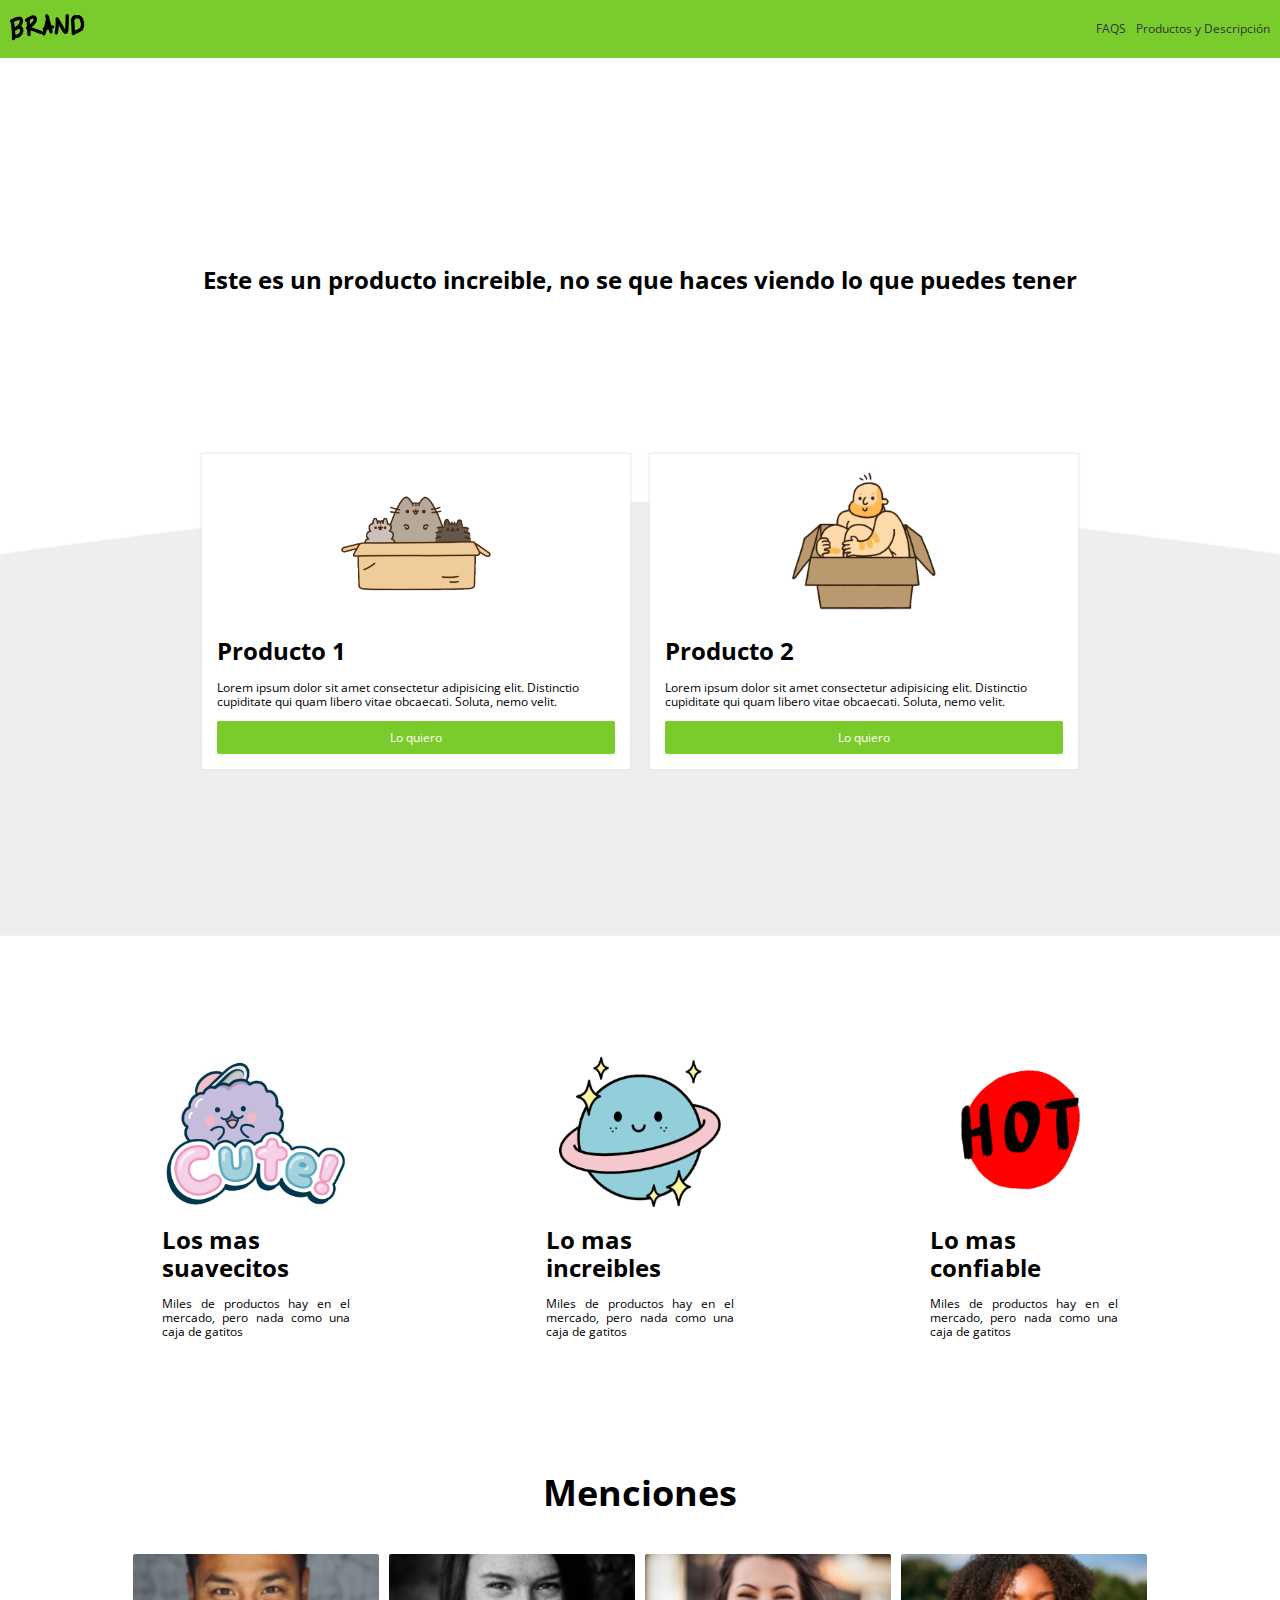
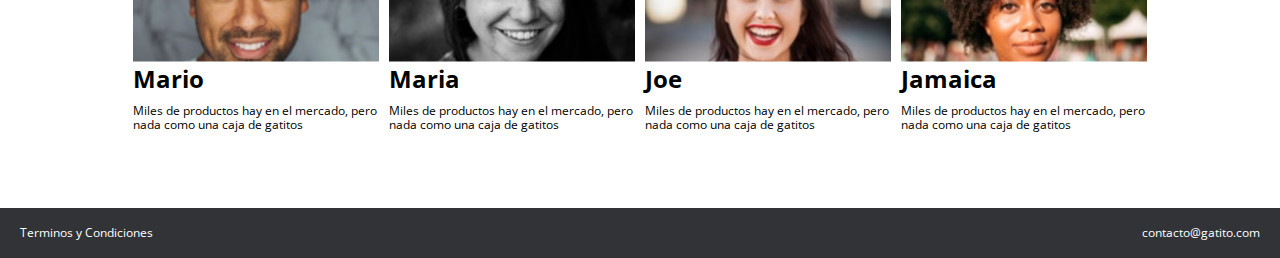
<file: index.html>
<!DOCTYPE html>
<html lang="es">

<head>
    <meta charset="UTF-8">
    <meta name="viewport" content="width=device-width, initial-scale=1.0">
    <link rel="stylesheet" href="css/grid.css">
    <link rel="stylesheet" href="css/animation.css">
    <link rel="stylesheet" href="css/normalize.css">
    <link rel="stylesheet" href="css/index.css">
    <link rel="stylesheet" href="css/mobile.css">
    <title>Brand</title>
</head>

<body>
    <nav class="fadeInDown">
        <div class="brand_image">
            <img src="images/logo.png" alt="Logo">
        </div>
        <div class="nav_options">
            <ul>
                <li><a href="#">FAQS</a></li>
                <li><a href="#">Productos y Descripción</a></li>
            </ul>
        </div>
    </nav>

    <div class="main-section fadeIn">
        <h1>Este es un producto increible, no se que haces viendo lo que puedes tener</h1>
    </div>

    <div class="products">
        <div class="product fadeInUp">
            <div class="content">
                <div class="img_content">
                    <img src="images/box2.png" alt="Box1">
                </div>
                <h1>Producto 1</h1>
                <p>Lorem ipsum dolor sit amet consectetur adipisicing elit. Distinctio cupiditate qui quam libero vitae
                    obcaecati. Soluta, nemo velit. </p>
                <button href="#" class="main-button">Lo quiero</button>
            </div>
        </div>
        <div class="product fadeInUp">
            <div class="content">
                <div class="img_content">
                    <img src="images/box1.png" alt="Box1">
                </div>
                <h1>Producto 2</h1>
                <p>Lorem ipsum dolor sit amet consectetur adipisicing elit. Distinctio cupiditate qui quam libero vitae
                    obcaecati. Soluta, nemo velit. </p>
                <button href="#" class="main-button">Lo quiero</button>
            </div>
        </div>
    </div>

    <div class="product_ads">
        <div class="ads">
            <div class="ads_img">
                <img src="images/b1.png" alt="Cute">
            </div>
            <div class="ads_description">
                <h1> Los mas suavecitos</h1>
                <p>Miles de productos hay en el mercado, pero nada como una caja de gatitos</p>
            </div>
        </div>
        <div class="ads">
            <div class="ads_img">
                <img src="images/b2.png" alt="Awesome">
            </div>
            <div class="ads_description">
                <h1> Lo mas increibles</h1>
                <p>Miles de productos hay en el mercado, pero nada como una caja de gatitos</p>
            </div>
        </div>
        <div class="ads">
            <div class="ads_img">
                <img src="images/b3.png" alt="Hot">
            </div>
            <div class="ads_description">
                <h1> Lo mas confiable</h1>
                <p>Miles de productos hay en el mercado, pero nada como una caja de gatitos</p>
            </div>
        </div>
    </div>

    <div class="reviews">
        <h1 class="title">Menciones</h1>
        <div class="user_container">
            <div class="user">
                <div class="user_img">
                    <img src="images/p1.png" alt="">
                </div>
                <div class="user_review">
                    <h1>Mario</h1>
                    <p>Miles de productos hay en el mercado, pero nada como una caja de gatitos</p>
                </div>
            </div>
            <div class="user">
                <div class="user_img">
                    <img src="images/p2.png" alt="">
                </div>
                <div class="user_review">
                    <h1>Maria</h1>
                    <p>Miles de productos hay en el mercado, pero nada como una caja de gatitos</p>
                </div>
            </div>
            <div class="user">
                <div class="user_img">
                    <img src="images/p3.png" alt="">
                </div>
                <div class="user_review">
                    <h1>Joe</h1>
                    <p>Miles de productos hay en el mercado, pero nada como una caja de gatitos</p>
                </div>
            </div>
            <div class="user">
                <div class="user_img">
                    <img src="images/p4.png" alt="">
                </div>
                <div class="user_review">
                    <h1>Jamaica</h1>
                    <p>Miles de productos hay en el mercado, pero nada como una caja de gatitos</p>
                </div>
            </div>
        </div>
    </div>

    <footer>
        <div class="contact">
            <a href="#">Terminos y Condiciones </a>
            <a href="#">contacto@gatito.com</a>
        </div>
    </footer>

</body>

</html>
</file>
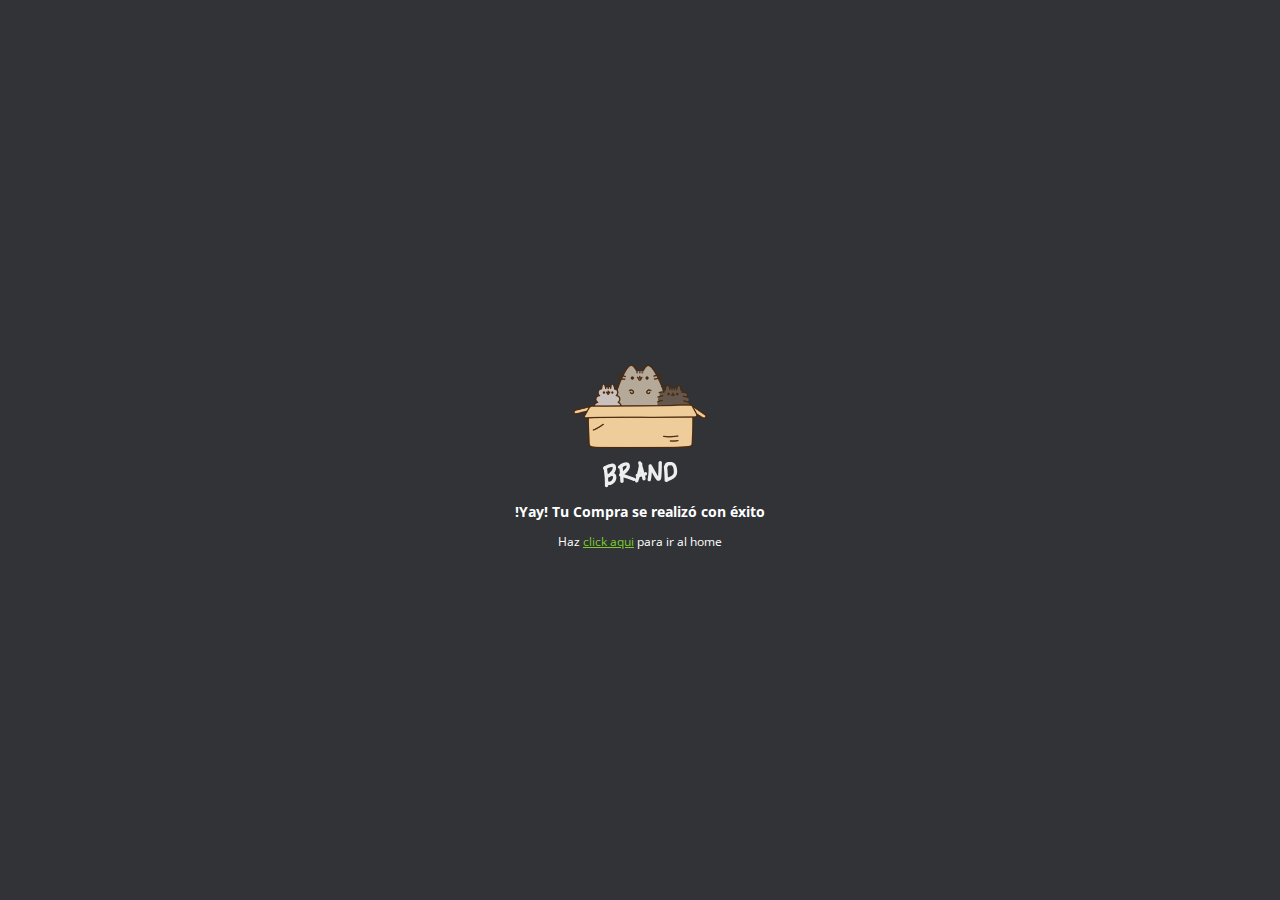
<file: exito.html>
<!DOCTYPE html>
<html lang="en">

<head>
    <meta charset="UTF-8">
    <meta name="viewport" content="width=device-width, initial-scale=1.0">
    <link rel="stylesheet" href="css/normalize.css">
    <link rel="stylesheet" href="css/index.css">
    <link rel="stylesheet" href="css/animation.css">
    <link rel="stylesheet" href="css/paypal.css">
    <title>Exito</title>
</head>

<body>
    <div class="content_paypal">
        <img src="images/box_brand.png" alt="">
        <h3>!Yay! Tu Compra se realizó con éxito</h3>
        <p>Haz <a href="index.html">click aqui</a> para ir al home</p>
    </div>
</body>

</html>
</file>
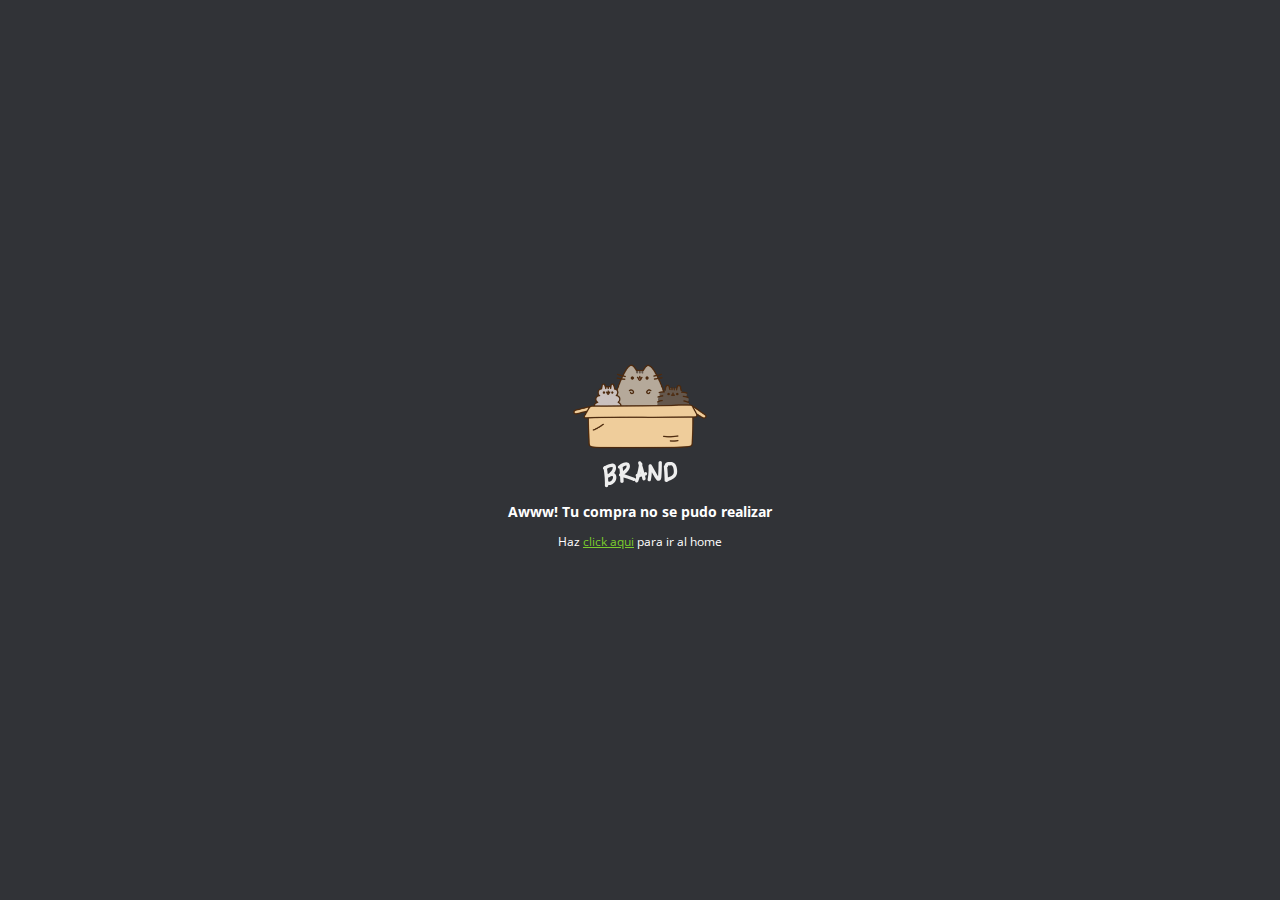
<file: falla.html>
<!DOCTYPE html>
<html lang="en">

<head>
    <meta charset="UTF-8">
    <meta name="viewport" content="width=device-width, initial-scale=1.0">
    <link rel="stylesheet" href="css/normalize.css">
    <link rel="stylesheet" href="css/index.css">
    <link rel="stylesheet" href="css/animation.css">
    <link rel="stylesheet" href="css/paypal.css">
    <title>Exito</title>
</head>

<body>
    <div class="content_paypal">
        <img src="images/box_brand.png" alt="">
        <h3>Awww! Tu compra no se pudo realizar</h3>
        <p>Haz <a href="index.html">click aqui</a> para ir al home</p>
    </div>
</body>

</html>
</file>
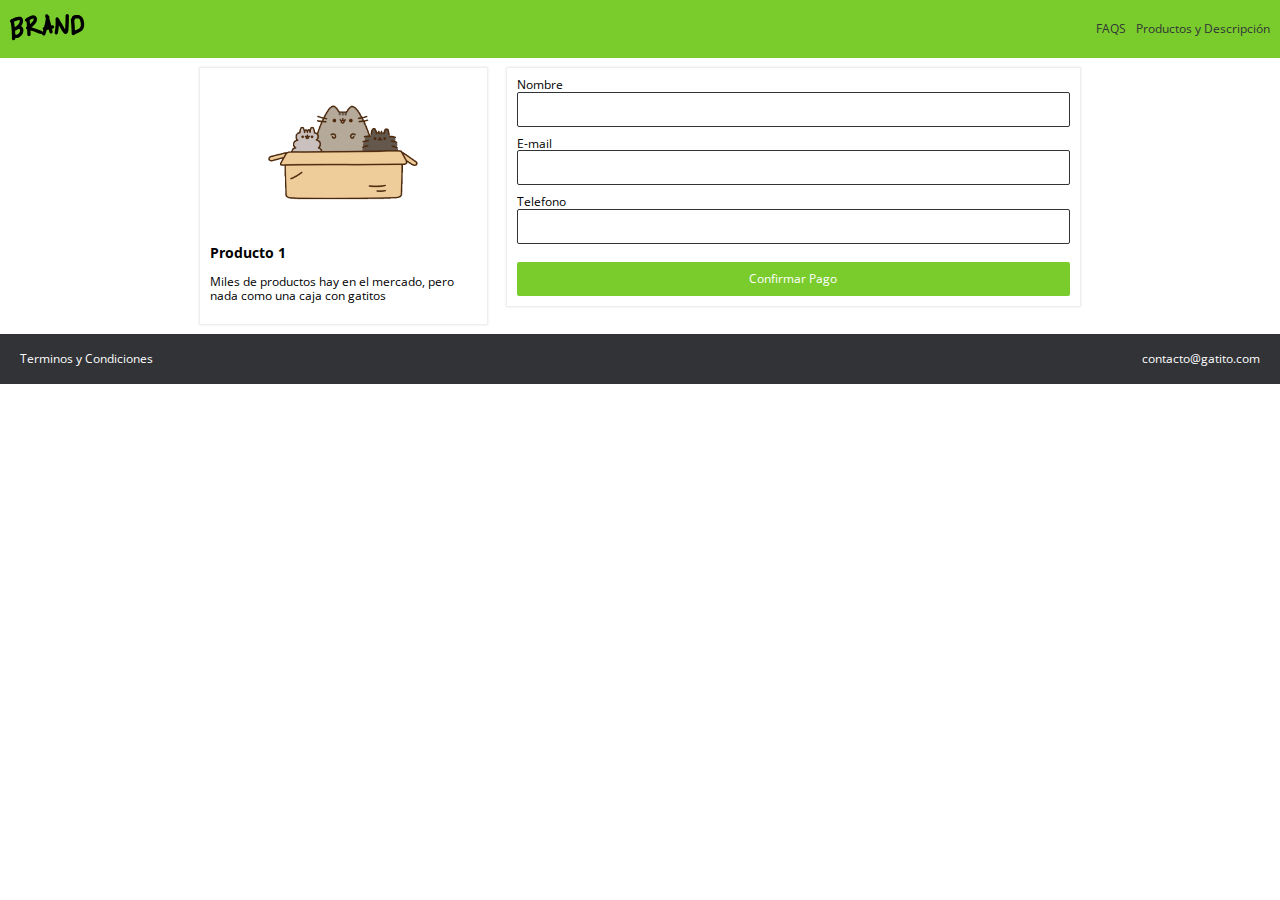
<file: venta.html>
<!DOCTYPE html>
<html lang="es">

<head>
    <meta charset="UTF-8">
    <meta name="viewport" content="width=device-width, initial-scale=1.0">
    <link rel="stylesheet" href="css/grid.css">
    <link rel="stylesheet" href="css/animation.css">
    <link rel="stylesheet" href="css/normalize.css">
    <link rel="stylesheet" href="css/index.css">
    <link rel="stylesheet" href="css/mobile.css">
    <title>Brand</title>
</head>

<body>
    <nav class="fadeInDown">
        <div class="brand_image">
            <img src="images/logo.png" alt="Logo">
        </div>
        <div class="nav_options">
            <ul>
                <li><a href="#">FAQS</a></li>
                <li><a href="#">Productos y Descripción</a></li>
            </ul>
        </div>
    </nav>

    <div class="container">
        <div class="row">
            <div class="col-4">
                <div class="payment">
                    <div class="payment_img_container">
                        <img src="images/box2.png" alt="box2">
                    </div>
                    <h3>
                        Producto 1
                    </h3>
                    <p>
                        Miles de productos hay en el mercado, pero nada como una caja con gatitos
                    </p>
                </div>
            </div>
            <div class="col-8">
                <div class="payment">
                    <form action="https://www.paypal.com/cgi-bin/webscr?cmd=_s-xclick&hosted_button_id=UZRDEER5WCBZG"
                        method="post">
                        <label for="name">Nombre</label>
                        <br>
                        <input type="text" name="name" placeholder="" class="data">
                        <br>
                        <label for="email">E-mail</label>
                        <br>
                        <input type="text" name="email" placeholder="" class="data">
                        <br>
                        <label for="phone">Telefono</label>
                        <br>
                        <input type="text" name="phone" placeholder="" class="data">
                        <br>
                        <input type="submit" class="main-button" name="submit" value="Confirmar Pago">
                    </form>
                </div>
            </div>
        </div>
    </div>

    <footer>
        <div class="contact">
            <a href="#">Terminos y Condiciones </a>
            <a href="#">contacto@gatito.com</a>
        </div>
    </footer>

</body>

</html>
</file>
<file: css/grid.css>
.container {
  max-width: 900px;
  margin: auto;
}

.row {
  display: flex;
}

.col-1 {
  width: 8.33333333%;
}

.col-2 {
  width: 16.6666666%;
}

.col-3 {
  width: 24.9999999%;
}

.col-4 {
  width: 33.333333332%;
}

.col-5 {
  width: 41.666666665%;
}

.col-6 {
  width: 49.99999998%;
}

.col-7 {
  width: 58.33333331%;
}

.col-8 {
  width: 66.6666664%;
}

.col-9 {
  width: 74.99999997%;
}

.col-10 {
  width: 83.33333333%;
}

.col-11 {
  width: 91.666666663%;
}

.col-12 {
  width: 100%;
}

.col-1,
.col-2,
.col-3,
.col-4,
.col-5,
.col-6,
.col-7,
.col-8,
.col-9,
.col-10,
.col-11,
.col-12 {
  padding: 10px;
}

@media (max-width: 900px) {
  .col-1,
  .col-2,
  .col-3,
  .col-4,
  .col-5,
  .col-6,
  .col-7,
  .col-8,
  .col-9,
  .col-10,
  .col-11,
  .col-12 {
    width: 100%;
  }

  .row {
    display: inherit;
  }
}
</file>
<file: css/animation.css>
.fadeIn {
  animation-duration: 4s;
  -webkit-animation-duration: 4s;
  animation-fill-mode: both;
  -webkit-animation-fill-mode: both;
  animation-name: fadeIn;
  -webkit-animation-name: fadeIn;
}

@keyframes fadeIn {
  from {
    opacity: 0;
  }
  to {
    opacity: 1;
  }
}

.fadeInDown {
  animation-duration: 1s;
  -webkit-animation-duration: 1s;
  animation-fill-mode: both;
  -webkit-animation-fill-mode: both;
  animation-name: fadeInDown;
  -webkit-animation-name: fadeInDown;
}

@keyframes fadeInDown {
  from {
    opacity: 0;
    transform: translate3d(0, -100%, 0);
    -webkit-transform: translate3d(0, -100%, 0);
  }
  to {
    opacity: 1;
    transform: translate3d(0, 0, 0);
    -webkit-transform: translate3d(0, 0, 0);
  }
}

.fadeInUp {
  animation-duration: 1s;
  -webkit-animation-duration: 1s;
  animation-fill-mode: both;
  -webkit-animation-fill-mode: both;
  animation-name: fadeInUp;
  -webkit-animation-name: fadeInUp;
}

@keyframes fadeInUp {
  from {
    opacity: 0;
    transform: translate3d(0, 100%, 0);
    -webkit-transform: translate3d(0, 100%, 0);
  }
  to {
    opacity: 1;
    transform: translate3d(0, 0, 0);
    -webkit-transform: translate3d(0, 0, 0);
  }
}
</file>
<file: css/index.css>
@import url("https://fonts.googleapis.com/css?family=Open+Sans:400,700&display=swap");

/* Variables */
:root {
  --green-color: #7acc2d;
  --white-color: white;
  --black-color: #313337;
  --space: 10px;
  --normal-type: 12px;
  --box: 0 0 2px 1px #e6e5e9;
}

/* Variables */

body {
  padding: 0;
  margin: 0;
  font-size: var(--normal-type);
  font-family: "Open Sans", sans-serif;
}

label,
p {
  font-size: var(--normal-type);
}

nav {
  display: flex;
  background-color: var(--green-color);
  padding: var(--space);
  color: var(--white-color);
  justify-content: space-between;
  align-items: center;
}

nav ul {
  display: flex;
  list-style: none;
}

nav li {
  padding-left: var(--space);
}

nav li a {
  text-decoration: none;
  color: var(--black-color);
}

nav li a:hover {
  color: var(--white-color);
}

.main-section {
  padding: 15%;
  text-align: center;
}

.products {
  background-image: url("../images/curve.png");
  height: 50px;
  background-size: cover;
  background-position: center top;
  padding: 15%;
  display: flex;
}

.product {
  padding: var(--space);
  margin-top: -250px;
}

.product .content {
  background-color: var(--white-color);
  padding: 15px;
  box-shadow: var(--box);
}

.img_content {
  text-align: center;
}

.main-button {
  background-color: var(--green-color);
  width: 100%;
  padding: var(--space);
  font-size: var(--normal-type);
  color: var(--white-color);
  border: 0;
  cursor: pointer;
  border-radius: 2px;
}

.main-button:hover {
  background-color: #5e9e22;
}

.product_ads {
  display: flex;
  padding: 5%;
  justify-content: space-around;
}

.ads {
  padding: 5%;
}

.ads_img {
  text-align: center;
}

.ads_img img {
  height: 150px;
}

.ads_description {
  padding: 0 40px;
}

.ads_description p {
  text-align: justify;
}

.reviews {
  padding-bottom: 5%;
}

.reviews .title {
  text-align: center;
  font-size: 36px;
  margin: 0 0 40px 0;
}

.user_container {
  display: flex;
  justify-content: space-between;
  padding: 0 10%;
}

.user {
  margin: 0 5px;
}

.user_img {
  margin: 0;
  padding: 0;
}

.user_img img {
  width: 100%;
}

.user_review h1 {
  margin: 0;
}

.payment {
  background-color: var(--white-color);
  box-shadow: var(--box);
  padding: var(--space);
}

.payment_img_container {
  max-width: 150px;
  margin: auto;
  width: 100%;
}

.payment .main-button {
  margin-top: 8px;
}

.data {
  margin-bottom: var(--space);
  height: 35px;
  border-radius: 2px;
  width: 100%;
  border: 1px solid var(--black-color);
  box-sizing: border-box;
}

footer .contact {
  display: flex;
  justify-content: space-between;
  background-color: var(--black-color);
  height: 50px;
  padding: 0 20px;
  align-items: center;
}

footer a {
  color: white;
  text-decoration: none;
}
</file>
<file: css/mobile.css>
@media (max-width: 600px) {
  .products {
    display: inherit;
    height: auto;
  }
  .product {
    margin-top: auto;
  }
  .main-section {
    padding: 5%;
  }

  .product_ads {
    display: inherit;
  }

  .user_container {
    display: inherit;
  }
}
</file>
<file: css/paypal.css>
body {
  background-color: var(--black-color);
  text-align: center;
  color: var(--white-color);
  display: flex;
  justify-content: center;
  align-items: center;
  height: 100vh;
}

.content_paypal a {
  color: var(--green-color);
}
</file>
